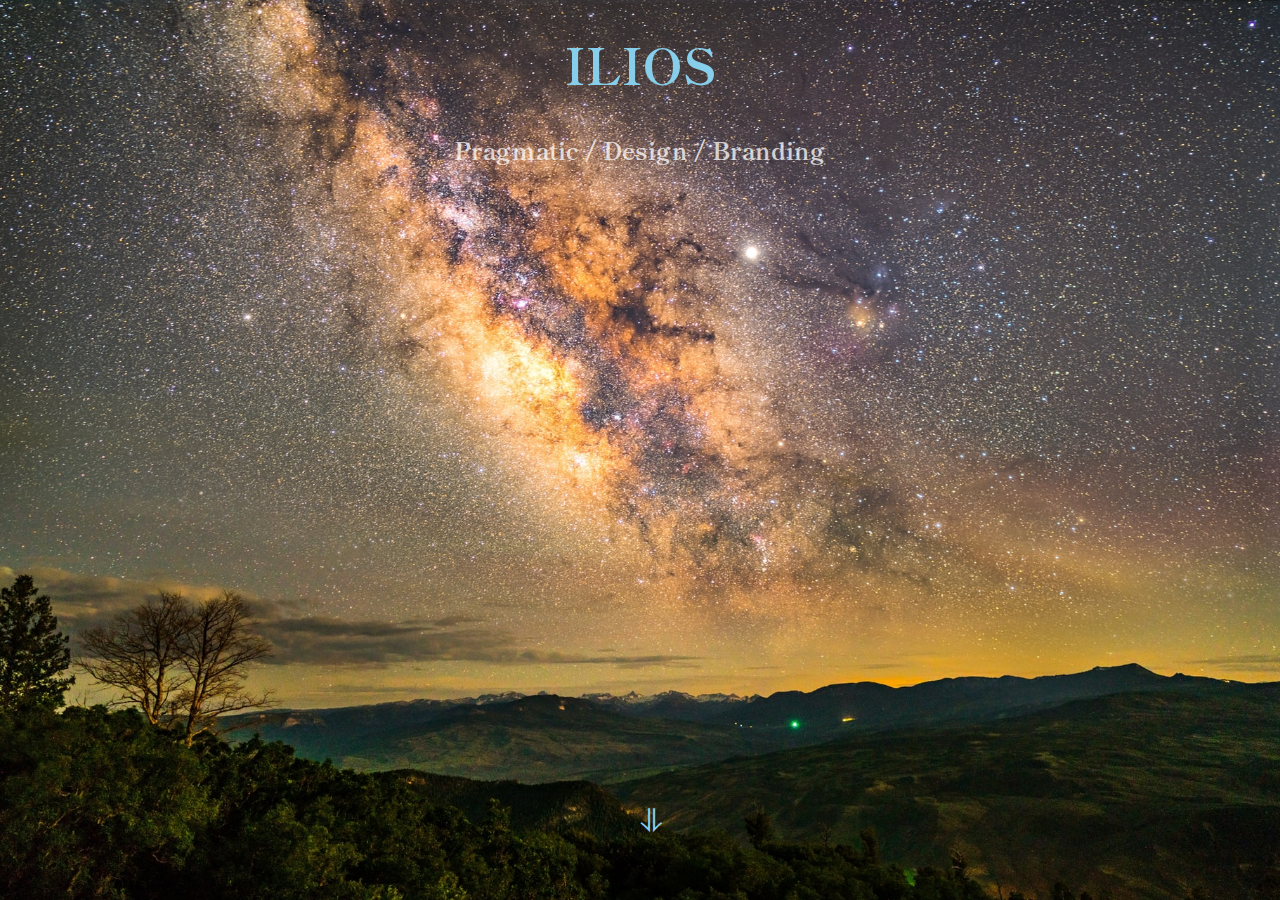
<file: landing.html>
<!DOCTYPE html>
<html lang="en">

<head>
    <meta charset="UTF-8">
    <meta http-equiv="X-UA-Compatible" content="IE=edge">
    <meta name="viewport" content="width=device-width, initial-scale=1">
    <!-- google fonts -->
    <link rel="preconnect" href="https://fonts.gstatic.com">
    <link href="https://fonts.googleapis.com/css2?family=Shippori+Mincho+B1:wght@800&display=swap" rel="stylesheet">

    <style>
        body {
            margin: 0;
            font-family: 'Shippori Mincho B1', serif;
        }

        .hero-image {
            background-image: url("assets/images/base-wallpaper-sky.jpg");
            background-color: #cccccc;
            /* height: 500px; */
            height: 100vh;

            background-position: center;
            background-repeat: no-repeat;
            background-size: cover;
            position: relative;
        }

        .hero-text {
            text-align: center;
            position: absolute;
            top: 10vh;
            left: 50%;
            transform: translate(-50%, -50%);
            color: rgb(235, 235, 235);
        }
/* fade of brand name */
        .hero-text {
            color: skyblue;
            animation-name: Brand;
            animation-duration: 9s;
            animation-delay: 2s;
            animation-iteration-count: infinite;
            animation-timing-function: ease-in;

        }

        @keyframes Brand {
            0% {
                color: rgb(223, 112, 1);
            }

            25% {
                color: rgb(16, 180, 104);
            }

            50% {
                color: rgb(223, 112, 1);
            }

            100% {
                color: rgb(133, 221, 214);
            }

        }

        #down {
            position: absolute;
            top: 89vh;
            /* padding: 20px; */
            font-size: 2rem;
        }

        #down:hover {
            cursor: pointer;
            background-color: rgb(9, 58, 55);
            opacity: 0.8;
        }

        h2 {
            opacity: 75%;
            transition: opacity 0.8s
        }

        h2:hover {
            opacity: 150%;
            transition: opacity 0.3s
        }

        h2 {
            color: #fff
        }
    </style>
</head>

<body>

    <div class="hero-image">
        <div class="hero-text">
            <h1 style="font-size:50px">ILIOS</h1>
            <h2>Pragmatic / Design / Branding</h2>
            <span class='col text-center' id='down'>&#10597;</span>
        </div>

    </div>


    <script src="https://code.jquery.com/jquery-3.5.1.min.js"></script>

    <!-- jquery for chevron -->
    <script type="text/javascript">


        $("#down").click(function () {
            window.location.href = "index.html";
        });

    </script>

</body>

</html>
</file>
